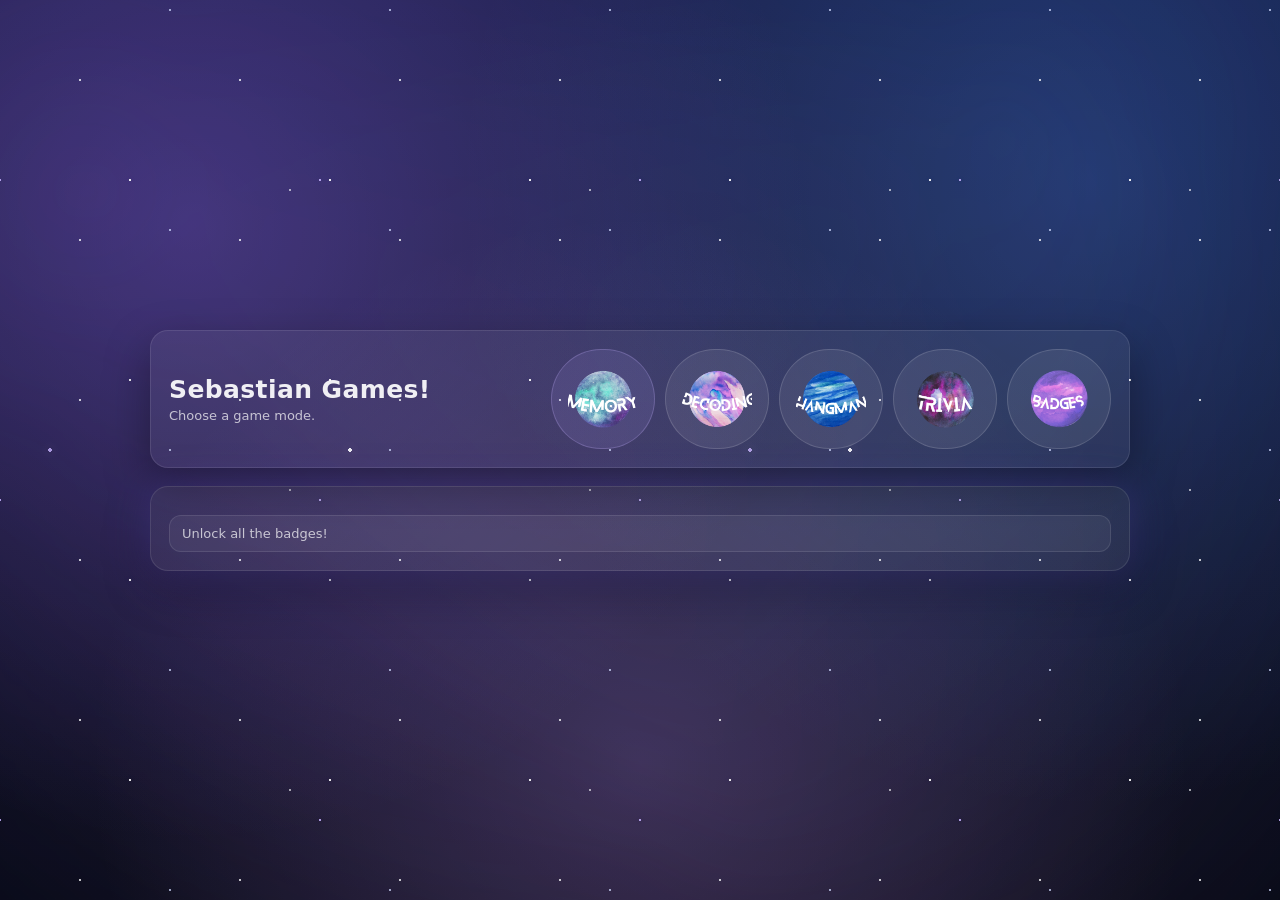
<file: index.html>
<!doctype html>
<html lang="en">
<head>
  <meta charset="UTF-8" />
  <meta name="viewport" content="width=device-width,initial-scale=1" />
  <title>Cosmic Word Games</title>
  <link rel="stylesheet" href="./style.css" />
</head>
<body>
  <!-- Keep your cosmic background -->
  <div class="cosmic-bg">
    <div class="nebula"></div>
    <div class="stars" id="starsLayer"></div>
    <div class="twinkle" id="twinkleLayer"></div>
    <div class="shooting-stars"></div>
    <div class="sparkles" id="sparklesLayer">
        <div class="big-stars"></div>
    </div>
  </div>

  <main class="app">
    <header>
      <div class="title">
        <h1>Sebastian Games!</h1>
        <p>Choose a game mode.</p>
      </div>
      <div class="controls">
        <button onclick="location.href='./memory.html'"><img src="./assets/images/memoryIcon.png" alt="Memory Match" title="Memory Match"></button>
        <button onclick="location.href='./decoding.html'"><img src="./assets/images/decodingIcon.png" alt="Syllable Decoding" title="Syllable Decoding"></button>
        <button onclick="location.href='./hangman.html'"><img src="./assets/images/hangmanIcon.png" alt="Hangman" title="Hangman"></button>
        <button onclick="location.href='./trivia.html'"><img src="./assets/images/triviaIcon.png" alt="Cosmic Trivia" title="Cosmic Trivia"></button>
</button>
        <button onclick="location.href='./badges.html'"><img src="./assets/images/badgesIcon.png" alt="Badges" title="Badges"></button>
      </div>
    </header>

    <section class="boardWrap">
      <div class="toast">
        <div class="msg">Unlock all the badges!</div>
      </div>
    </section>
  </main>
  <script>
  setTimeout(() => {
    unlockBadge("stargazer");
  }, 120000);
</script>
<script src="./badges.js"></script>
  <script src="./decoding.js"></script>
</body>
</html>
</file>
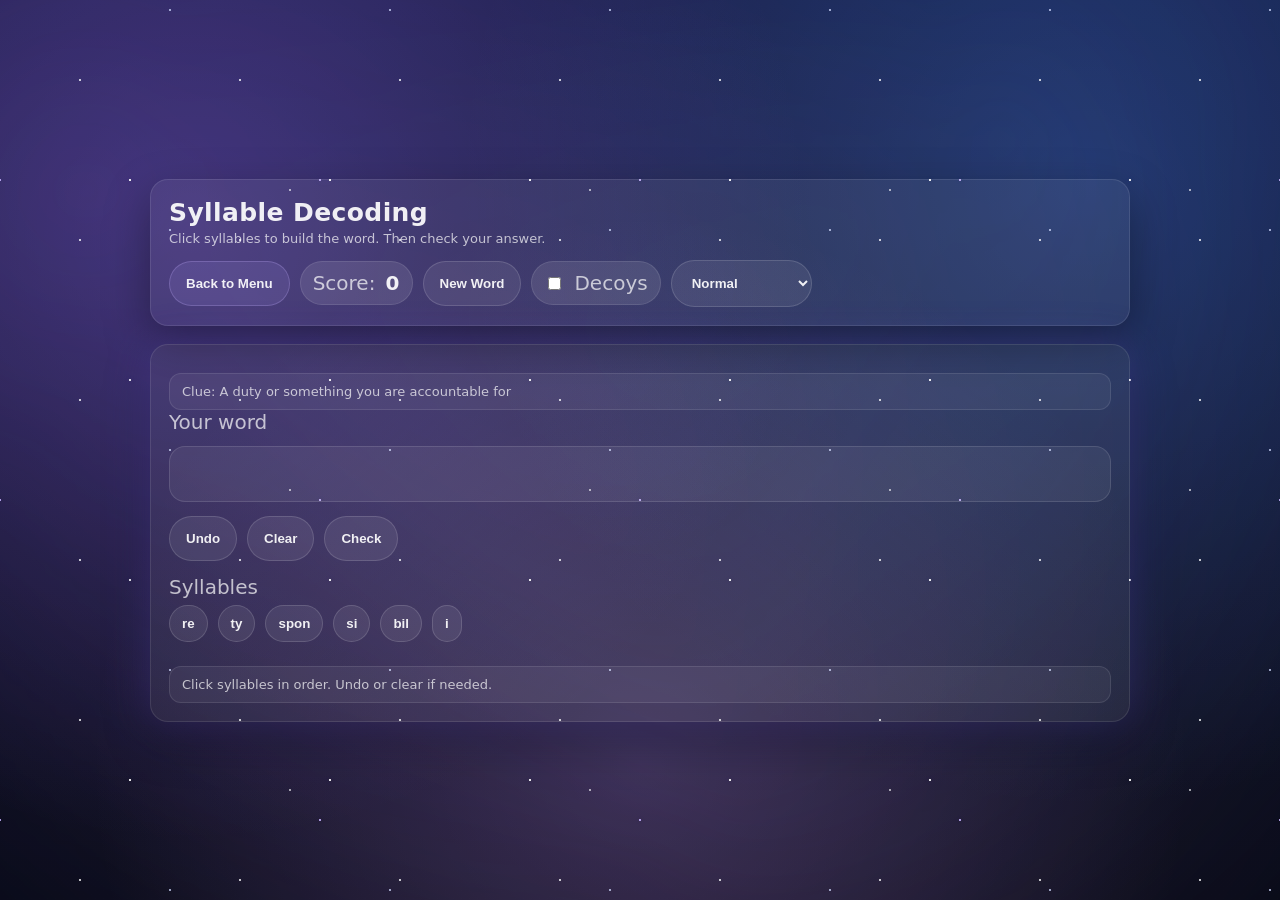
<file: decoding.html>
<!doctype html>
<html lang="en">
<head>
  <meta charset="UTF-8" />
  <meta name="viewport" content="width=device-width,initial-scale=1" />
  <title>Syllable Decoding</title>
  <link rel="stylesheet" href="./style.css" />
</head>
<body>
  <div class="cosmic-bg">
    <div class="nebula"></div>
    <div class="stars" id="starsLayer"></div>
    <div class="twinkle" id="twinkleLayer"></div>
    <div class="shooting-stars"></div>
    <div class="sparkles" id="sparklesLayer"></div>
  </div>

  <main class="app">
    <header>
      <div class="title">
        <h1>Syllable Decoding</h1>
        <p>Click syllables to build the word. Then check your answer.</p>
      </div>

      <div class="controls">
        <button onclick="location.href='./index.html'">Back to Menu</button>
        <div class="pill">Score: <strong id="score">0</strong></div>
        <button id="newPuzzle" type="button">New Word</button>
        <label class="pill">
  <input type="checkbox" id="decoysToggle" />
  Decoys
</label>
        <select id="mode">
  <option value="normal" selected>Normal</option>
  <option value="nightmare">Nightmare 👁️</option>
</select>
      </div>
    </header>

    <section class="boardWrap">
      <div class="toast">
        <div id="clue" class="msg">Clue will appear here.</div>
      </div>

      <div class="decodeWrap">
        <div class="answerRow">
          <div class="label">Your word</div>
          <div id="answer" class="answerBox"></div>
        </div>

        <div class="btnRow">
          <button id="undo" type="button">Undo</button>
          <button id="clear" type="button">Clear</button>
          <button id="check" type="button">Check</button>
        </div>

        <div class="tilesRow">
          <div class="label">Syllables</div>
          <div id="tiles" class="tiles"></div>
        </div>

        <div class="toast">
          <div id="msg" class="msg">Click syllables in order. You can undo or clear.</div>
        </div>
      </div>
    </section>
  </main>
<script src="./badges.js"></script>
  <script src="./decoding.js"></script>
</body>
</html>
</file>
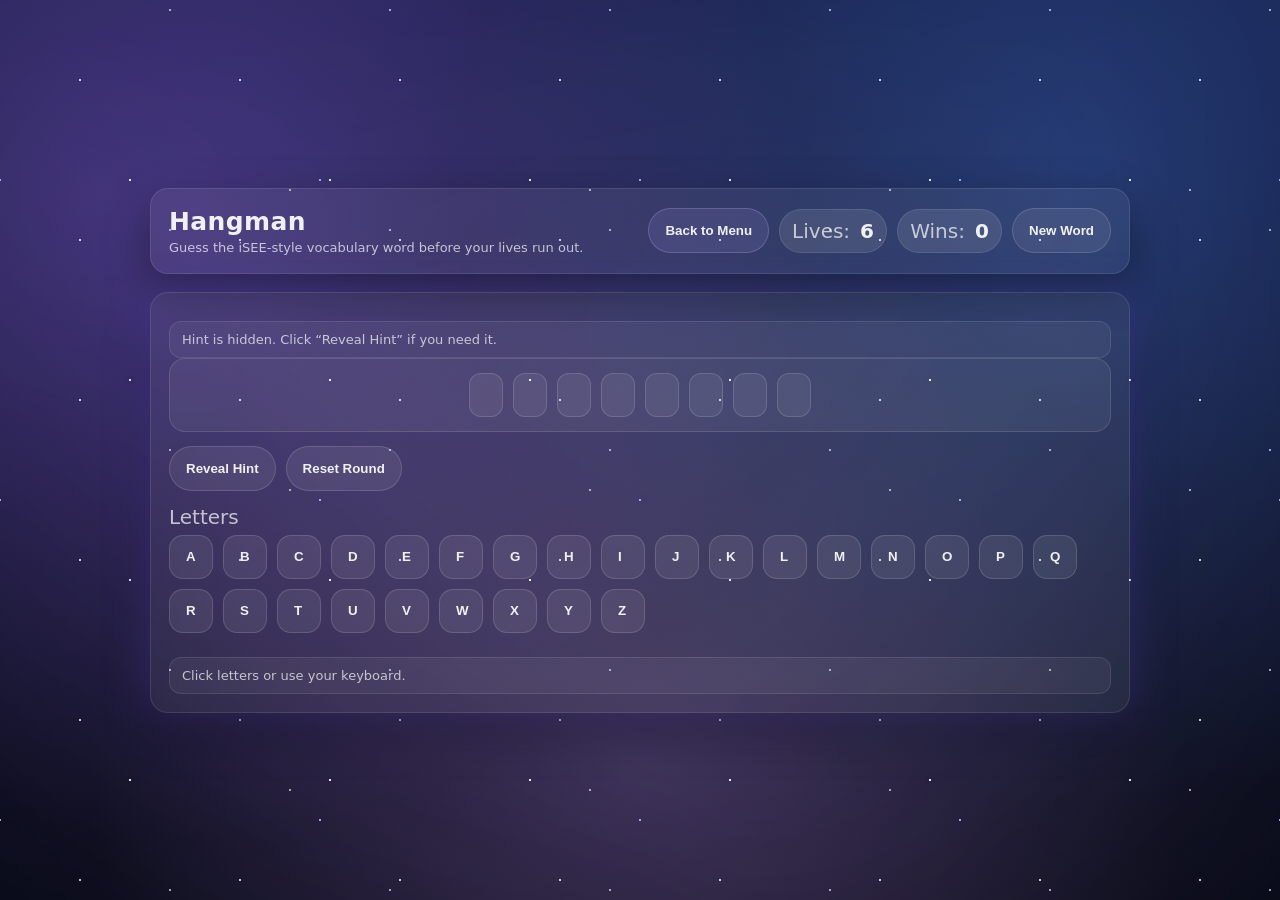
<file: hangman.html>
<!doctype html>
<html lang="en">
<head>
  <meta charset="UTF-8" />
  <meta name="viewport" content="width=device-width,initial-scale=1" />
  <title>Hangman</title>
  <link rel="stylesheet" href="./style.css" />
</head>
<body>
  <div class="cosmic-bg">
    <div class="nebula"></div>
    <div class="stars" id="starsLayer"></div>
    <div class="twinkle" id="twinkleLayer"></div>
    <div class="shooting-stars"></div>
    <div class="sparkles" id="sparklesLayer"></div>
  </div>

  <main class="app">
    <header>
      <div class="title">
        <h1>Hangman</h1>
        <p>Guess the iSEE-style vocabulary word before your lives run out.</p>
      </div>

      <div class="controls">
        <button onclick="location.href='./index.html'">Back to Menu</button>
        <div class="pill">Lives: <strong id="lives">6</strong></div>
        <div class="pill">Wins: <strong id="wins">0</strong></div>
        <button id="newWord" type="button">New Word</button>
      </div>
    </header>

    <section class="boardWrap">
      <div class="toast">
        <div id="hint" class="msg">Hint will appear here.</div>
      </div>

      <div class="hangWrap">
        <div id="word" class="hangWord" aria-label="Word"></div>

        <div class="btnRow">
          <button id="revealHint" type="button">Reveal Hint</button>
          <button id="resetRound" type="button">Reset Round</button>
        </div>

        <div class="tilesRow">
          <div class="label">Letters</div>
          <div id="letters" class="letters"></div>
        </div>

        <div class="toast">
          <div id="msg" class="msg">Click letters or use your keyboard.</div>
        </div>
      </div>
    </section>
  </main>
<script src="./badges.js"></script>
  <script src="./hangman.js"></script>
</body>
</html>
</file>
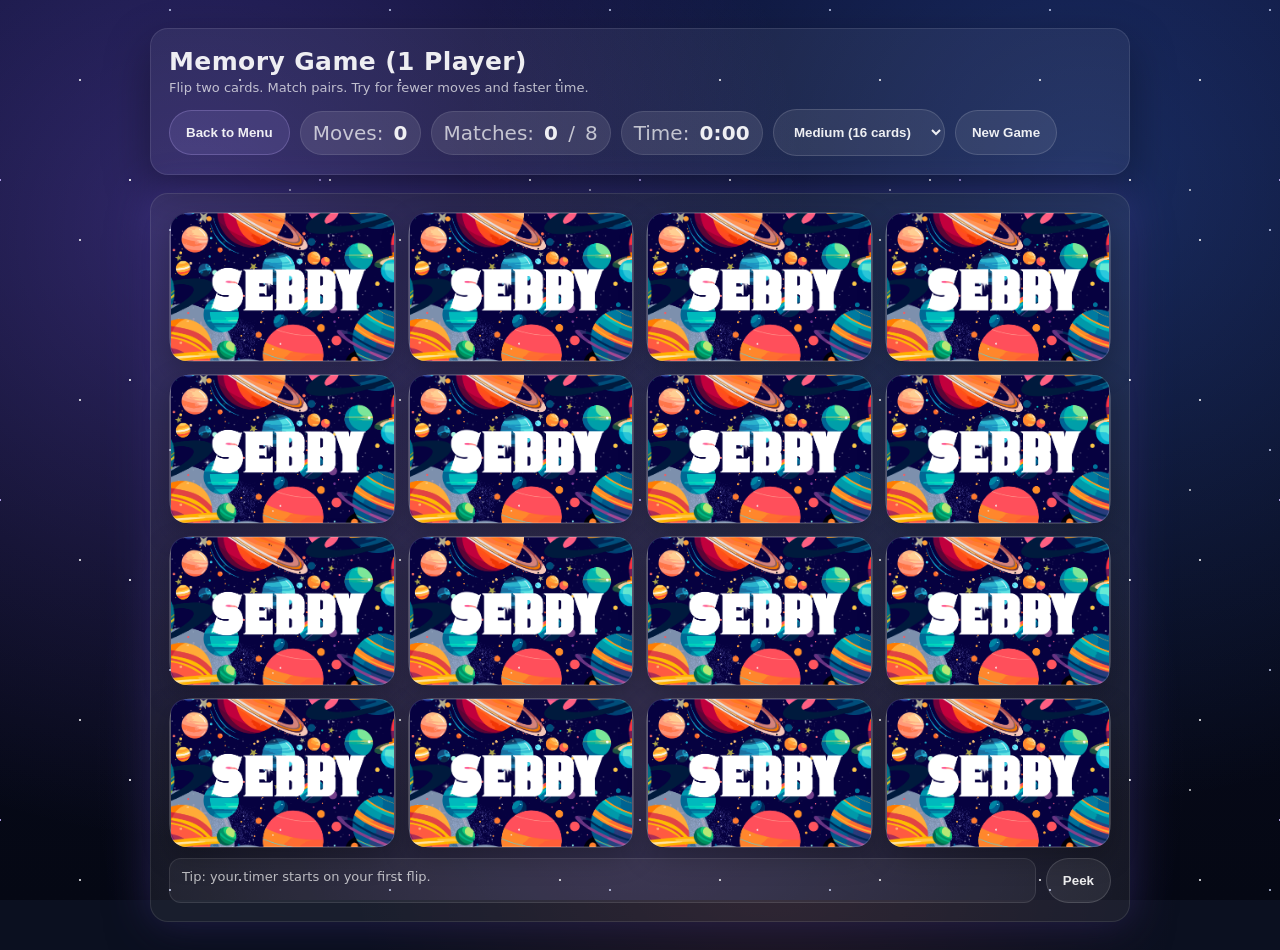
<file: memory.html>
<!doctype html>
<html lang="en">
<head>
  <meta charset="UTF-8" />
  <meta name="viewport" content="width=device-width,initial-scale=1" />
  <title>Memory Game (1 Player)</title>
  <link rel="stylesheet" href="./style.css" />
</head>
<body>
    <div class="cosmic-bg">
  <div class="stars"></div>
  <div class="twinkle"></div>
  <div class="shooting-stars"></div>
</div>
  <main class="app">
    <header>
      <div class="title">
        <h1>Memory Game (1 Player)</h1>
        <p>Flip two cards. Match pairs. Try for fewer moves and faster time.</p>
      </div>

      <div class="controls">
        <button onclick="location.href='./index.html'">
  Back to Menu
</button>
        <div class="pill">Moves: <strong id="moves">0</strong></div>
        <div class="pill">Matches: <strong id="matches">0</strong>/<span id="totalPairs">0</span></div>
        <div class="pill">Time: <strong id="time">0:00</strong></div>

        <select id="difficulty">
          <option value="4x3">Easy (12 cards)</option>
          <option value="4x4" selected>Medium (16 cards)</option>
          <option value="6x4">Hard (24 cards)</option>
        </select>

        <button id="newGame" type="button">New Game</button>
      </div>
    </header>

    <section class="boardWrap">
      <div id="board" class="board" aria-label="Memory board"></div>
      <div class="toast">
        <div id="msg" class="msg">Tip: your timer starts on your first flip.</div>
        <button id="peek" type="button" title="Briefly reveal all cards once">Peek</button>
      </div>
    </section>
  </main>
<script src="./badges.js"></script>
  <script src="./game.js"></script>
</body>
</html>
</file>
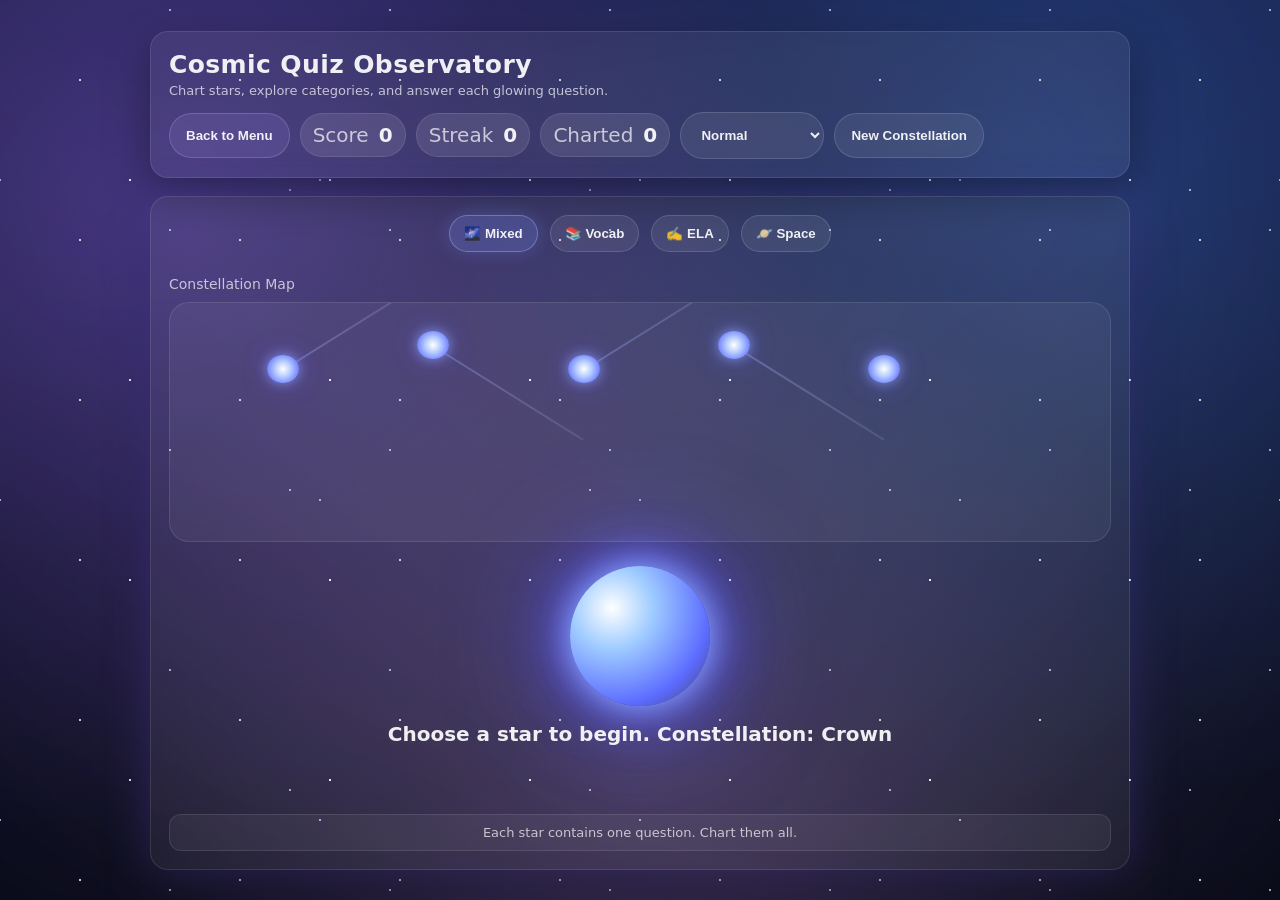
<file: trivia.html>
<!doctype html>
<html lang="en">
<head>
  <meta charset="UTF-8">
  <meta name="viewport" content="width=device-width,initial-scale=1">
  <title>Cosmic Quiz Observatory</title>
  <link rel="stylesheet" href="./style.css">
</head>
<body>

  <div class="cosmic-bg">
    <div class="nebula"></div>
    <div class="stars" id="starsLayer"></div>
    <div class="twinkle" id="twinkleLayer"></div>
    <div class="shooting-stars"></div>
    <div class="sparkles" id="sparklesLayer"></div>
  </div>

  <main class="app">
    <header>
      <div class="title">
        <h1>Cosmic Quiz Observatory</h1>
        <p>Chart stars, explore categories, and answer each glowing question.</p>
      </div>

      <div class="controls">
        <button onclick="location.href='./index.html'">Back to Menu</button>
        <div class="pill">Score <strong id="score">0</strong></div>
        <div class="pill">Streak <strong id="streak">0</strong></div>
        <div class="pill">Charted <strong id="charted">0</strong></div>

        <select id="mode">
          <option value="normal">Normal</option>
          <option value="sebby">Sebby's Trivia</option>
          <option value="nightmare">Nightmare</option>
        </select>

        <button id="resetConstellation" type="button">New Constellation</button>
      </div>
    </header>

    <section class="boardWrap triviaWrap">

      <div class="planetRow" id="planetRow">
        <button class="planetBtn active" data-category="mixed">🌌 Mixed</button>
        <button class="planetBtn" data-category="vocab">📚 Vocab</button>
        <button class="planetBtn" data-category="ela">✍️ ELA</button>
        <button class="planetBtn" data-category="space">🪐 Space</button>
      </div>

      <div class="constellationPanel">
        <div class="constellationTitle">Constellation Map</div>
        <div class="constellationMap" id="constellationMap"></div>
      </div>

      <div class="starContainer">
        <div class="quizStar" id="quizStar"></div>
        <div class="question" id="question">Choose a star to begin.</div>
      </div>

      <div class="answers" id="answers"></div>

      <div class="toast">
        <div class="msg" id="msg">Each star contains one question. Chart them all.</div>
      </div>

    </section>
  </main>

  <script src="./badges.js"></script>
  <script src="./trivia.js"></script>
</body>
</html>
</file>
<file: style.css>
:root{
  --bg:#0b1020; --panel:rgba(255,255,255,.06); --panel2:rgba(255,255,255,.10);
  --text:rgba(255,255,255,.92); --muted:rgba(255,255,255,.70);
  --cardEdge:rgba(255,255,255,.16); --shadow:0 18px 45px rgba(0,0,0,.35);
  --radius:18px;
}
*{box-sizing:border-box}
body{
  margin:0;
  font-family:ui-sans-serif,system-ui,-apple-system,Segoe UI,Roboto,Arial;
  font-size: 20px;   /* 👈 Add this */
  background:
    radial-gradient(900px 600px at 20% 10%, rgba(122,162,255,.18), transparent 65%),
    radial-gradient(800px 500px at 80% 20%, rgba(105,240,174,.12), transparent 60%),
    radial-gradient(700px 600px at 60% 90%, rgba(255,107,107,.10), transparent 60%),
    var(--bg);
  color:var(--text);
  min-height:100vh;
  display:flex; align-items:center; justify-content:center;
  padding:28px;
}
.app{ width:min(980px,100%); display:grid; gap:18px; }
header{
  background:var(--panel);
  border:1px solid rgba(255,255,255,.10);
  border-radius:var(--radius);
  padding:18px;
  box-shadow:var(--shadow);
  display:flex; flex-wrap:wrap;
  gap:14px; align-items:center; justify-content:space-between;
}
.title{ display:flex; flex-direction:column; gap:4px; }
.title h1{ margin:0; font-size:25px; letter-spacing:.4px; font-weight:740; }
.title p{ margin:0; color:var(--muted); font-size:13px; }
.controls{ display:flex; flex-wrap:wrap; gap:10px; align-items:center; justify-content:flex-end; }
.controls button:first-child{
  background: rgba(180,160,255,0.12);
  border-color: rgba(200,180,255,0.25);
}
.pill{
  background:var(--panel2);
  border:1px solid rgba(255,255,255,.10);
  border-radius:999px;
  padding:9px 12px;
  display:flex; gap:10px; align-items:center;
  font-size:20px; color:var(--muted);
  white-space:nowrap;
}
.pill strong{ color:var(--text); font-weight:720; letter-spacing:.2px; }

button, select{
  border-radius:999px;
  border:1px solid rgba(255,255,255,.14);
  background:rgba(255,255,255,.08);
  color:var(--text);
  padding:14px 16px;
  font-weight:650;
  cursor:pointer;
  transition:transform .06s ease, background .2s ease, border-color .2s ease;
  display:flex;
  align-items:center;
  gap:8px;
}
button img{
  width: 70px;
  height:70px;
  object-fit:contain;
}
button:hover, select:hover{
  background:rgba(255,255,255,.11);
  border-color:rgba(255,255,255,.22);
}
button:active{ transform:translateY(1px); }

.boardWrap{
  background:var(--panel);
  border:1px solid rgba(255,255,255,.10);
  border-radius:var(--radius);
  padding:18px;
  box-shadow:var(--shadow);
  box-shadow: 
  0 0 40px rgba(120, 100, 255, 0.25),
  0 18px 45px rgba(0,0,0,.35);
}
.board{
  display: grid;
  gap: 12px;
  grid-template-columns: repeat(4, 1fr);
  align-items: stretch;
}
@media (max-width:720px){ .board{ grid-template-columns:repeat(3,1fr); } }
@media (max-width:480px){ .board{ grid-template-columns:repeat(2,1fr); } }

.card{
  position: relative;
  border-radius: 24px;
  perspective: 900px;
  user-select: none;

  /* Bigger + better for text */
  min-height: 150px;
}
.cardInner{ position:absolute; inset:0; border-radius:16px; transform-style:preserve-3d; transition:transform 240ms ease; }
.card.flipped .cardInner, .card.matched .cardInner{ transform:rotateY(180deg); }
.card.def .front.cardText{
  font-size: clamp(11px, 1.4vw, 14px);
  font-weight: 650;
}
.face{
  position:absolute; inset:0;
  display:flex; align-items:center; justify-content:center;
  border-radius:16px;
  border:1px solid var(--cardEdge);
  backface-visibility:hidden;
  box-shadow:0 10px 28px rgba(0,0,0,.25);
  overflow: hidden;
}
.front{
  background:linear-gradient(180deg, rgba(255,255,255,.08), rgba(255,255,255,.05));
  transform:rotateY(180deg);
  font-size:clamp(26px,4.2vw,38px);
}
.back{
  background-image: url("./assets/images/cardBack.png");
  background-size: cover;
  background-position: center;
  background-repeat: no-repeat;

  /* keeps your nice border/shadow from .face */
}
.card.matched .front{
  outline:2px solid rgba(105,240,174,.45);
  box-shadow:0 0 0 4px rgba(105,240,174,.10), 0 14px 30px rgba(0,0,0,.30);
}

.toast{ margin-top:10px; font-size:13px; color:var(--muted); display:flex; gap:10px; }
.toast .msg{
  padding:10px 12px;
  border-radius:12px;
  border:1px solid rgba(255,255,255,.10);
  background:rgba(255,255,255,.05);
  flex:1;
}

/* ---------- DREAMY PURPLE-BLUE COSMIC BACKGROUND (UPGRADED) ---------- */

.cosmic-bg{
  position: fixed;
  inset: 0;
  z-index: -1;
  overflow: hidden;
  background:
    radial-gradient(circle at 15% 25%, rgba(138, 100, 255, 0.30), transparent 48%),
    radial-gradient(circle at 85% 20%, rgba(70, 130, 255, 0.26), transparent 48%),
    radial-gradient(circle at 50% 85%, rgba(180, 140, 255, 0.22), transparent 55%),
    linear-gradient(to bottom, #0b0f2f, #070a1c 60%, #050814);
}

/* Nebula overlay with slow color shift */
.nebula{
  position:absolute;
  inset:-20%;
  background:
    radial-gradient(circle at 20% 30%, rgba(186, 140, 255, 0.22), transparent 50%),
    radial-gradient(circle at 70% 25%, rgba(120, 170, 255, 0.18), transparent 52%),
    radial-gradient(circle at 55% 75%, rgba(255, 170, 240, 0.12), transparent 55%);
  filter: blur(18px);
  opacity: 0.75;
  animation: nebulaShift 16s ease-in-out infinite alternate;
  transform: translateZ(0);
  pointer-events:none;
}

@keyframes nebulaShift{
  0%   { transform: scale(1.02) translate3d(-1%, -1%, 0); filter: blur(18px) hue-rotate(0deg); }
  50%  { transform: scale(1.06) translate3d(1%, 0%, 0);  filter: blur(20px) hue-rotate(10deg); }
  100% { transform: scale(1.03) translate3d(0%, 1%, 0);  filter: blur(18px) hue-rotate(-10deg); }
}

/* Layers */
.stars, .twinkle, .shooting-stars, .sparkles{
  position:absolute;
  inset:0;
  pointer-events:none;
  transform: translateZ(0);
}

.big-stars{
  position:absolute;
  inset:0;
  pointer-events:none;
  background-image:
    radial-gradient(rgba(255,255,255,1) 2px, transparent 2px),
    radial-gradient(rgba(200,180,255,0.9) 2px, transparent 2px);

  background-size: 500px 500px, 700px 700px;
  background-position: 100px 200px, 400px 100px;

  opacity: 0.9;
  filter: drop-shadow(0 0 8px rgba(255,255,255,0.6));
} 
/* Stars drift slowly (moving starfield) */
.stars{
  background-image:
    radial-gradient(rgba(255,255,255,1) 1.2px, transparent 1.2px),
    radial-gradient(rgba(210,220,255,0.95) 1.2px, transparent 1.2px),
    radial-gradient(rgba(255,255,255,0.8) 1px, transparent 1px);

  background-size: 160px 160px, 220px 220px, 300px 300px;
  background-position: 0 0, 60px 120px, 140px 40px;

  opacity: 0.75;                 /* was ~0.30 */
  filter: drop-shadow(0 0 4px rgba(255,255,255,0.35));
  animation: starDrift 70s linear infinite;
}

@keyframes starDrift{
  0%   { transform: translate3d(0,0,0); }
  100% { transform: translate3d(-120px, 90px, 0); }
}

/* Twinkle: add a second pulse + subtle shimmer */
.twinkle{
  background-image:
    radial-gradient(rgba(255,255,255,1) 1.2px, transparent 1.2px),
    radial-gradient(rgba(200,180,255,0.95) 1.2px, transparent 1.2px);

  background-size: 200px 200px, 320px 320px;
  background-position: 30px 80px, 160px 20px;

  opacity: 0.9;
  filter: drop-shadow(0 0 6px rgba(200,180,255,0.45));

  animation: dreamyTwinkle 3s ease-in-out infinite alternate,
             twinkleShift 14s ease-in-out infinite alternate;
}

@keyframes twinkleShift{
  0%   { transform: translate3d(0,0,0); }
  100% { transform: translate3d(30px, -18px, 0); }
}
@keyframes dreamyTwinkle{
  0%   { opacity: 0.25; }
  50%  { opacity: 0.55; }
  100% { opacity: 0.35; }
}

/* JS-spawned shooting stars */
.shooting-star{
  position:absolute;
  width: 2px;
  height: var(--len, 110px);
  left: var(--x, 50%);
  top: var(--y, -10%);
  transform: rotate(45deg);
  opacity: 0;

  background: linear-gradient(
    rgba(255,255,255,0.95),
    rgba(190,170,255,0.70),
    rgba(120,170,255,0.25),
    transparent
  );

  filter: blur(0.6px);
  box-shadow:
  0 0 14px rgba(255,255,255,0.7),
  0 0 30px rgba(180,160,255,0.5),
  0 0 50px rgba(120,170,255,0.3);

  animation: shootOnce var(--dur, 1.2s) linear forwards;
}

@keyframes shootOnce{
  0%   { opacity:0; transform: translate3d(0,0,0) rotate(45deg); }
  10%  { opacity:1; }
  100% { opacity:0; transform: translate3d(var(--dx, -520px), var(--dy, 520px), 0) rotate(45deg); }
}

@keyframes dreamyShoot{
  0%   { opacity:0; transform: translate3d(0,0,0) rotate(45deg); }
  7%   { opacity:1; }
  38%  { opacity:0; transform: translate3d(-520px, 520px, 0) rotate(45deg); }
  100% { opacity:0; }
}

/* Floating sparkles created by JS */
.sparkle{
  position:absolute;
  width: 6px;
  height: 6px;
  border-radius: 999px;
  background: radial-gradient(circle, rgba(255,255,255,0.95), rgba(180,160,255,0.55), transparent 70%);
  opacity: 0.0;
  filter: blur(0.2px);
  animation: floatUp var(--dur) linear infinite;
  transform: translateZ(0);
}

@keyframes floatUp{
  0%   { transform: translate3d(var(--x), 110vh, 0) scale(var(--s)); opacity: 0; }
  10%  { opacity: var(--o); }
  80%  { opacity: calc(var(--o) * 0.65); }
  100% { transform: translate3d(var(--x), -20vh, 0) scale(var(--s)); opacity: 0; }
}



/* ---------- DECODING GAME UI ---------- */
.decodeWrap{ display:grid; gap:14px; }

.label{
  font-size: 20px;
  color: var(--muted);
  margin-bottom: 6px;
}

.answerBox{
  min-height: 56px;
  border-radius: 16px;
  border: 1px solid rgba(255,255,255,.12);
  background: rgba(255,255,255,.06);
  padding: 12px;
  display:flex;
  flex-wrap:wrap;
  gap:8px;
  align-items:center;
}

.syllChip{
  border-radius: 999px;
  padding: 10px 12px;
  border: 1px solid rgba(255,255,255,.14);
  background: rgba(255,255,255,.08);
  color: var(--text);
  font-weight: 750;
  cursor:pointer;
  transition: transform .06s ease, background .2s ease, border-color .2s ease;
  user-select:none;
}
.syllChip:hover{ background: rgba(255,255,255,.11); border-color: rgba(255,255,255,.22); }
.syllChip:active{ transform: translateY(1px); }
.syllChip.used{ opacity: .35; cursor:not-allowed; }

.tiles{ display:flex; flex-wrap:wrap; gap:10px; }

.btnRow{ display:flex; gap:10px; flex-wrap:wrap; }
.answerRow{ display:grid; gap:6px; }

/* ---------- HANGMAN UI ---------- */
.hangWrap{ display:grid; gap:14px; }

.hangWord{
  min-height: 70px;
  border-radius: 16px;
  border: 1px solid rgba(255,255,255,.12);
  background: rgba(255,255,255,.06);
  padding: 14px;
  display:flex;
  flex-wrap:wrap;
  gap:10px;
  align-items:center;
  justify-content:center;
}

.letterSlot{
  width: 34px;
  height: 44px;
  border-radius: 12px;
  border: 1px solid rgba(255,255,255,.14);
  background: rgba(255,255,255,.07);
  display:flex;
  align-items:center;
  justify-content:center;
  font-weight: 800;
  font-size: 18px;
  letter-spacing: 1px;
}

.letters{
  display:flex;
  flex-wrap:wrap;
  gap:10px;
}

.letterBtn{
  width: 44px;
  height: 44px;
  border-radius: 14px;
  border: 1px solid rgba(255,255,255,.14);
  background: rgba(255,255,255,.08);
  color: var(--text);
  font-weight: 800;
  cursor:pointer;
  transition: transform .06s ease, background .2s ease, border-color .2s ease, opacity .2s ease;
  user-select:none;
}
.letterBtn:hover{
  background: rgba(255,255,255,.11);
  border-color: rgba(255,255,255,.22);
}
.letterBtn:active{ transform: translateY(1px); }
.letterBtn.used{ opacity: .35; cursor:not-allowed; }


.badge-popup{
  position: fixed;
  right: 20px;
  bottom: 20px;
  z-index: 9999;
  display: flex;
  align-items: center;
  gap: 12px;
  padding: 14px 16px;
  border-radius: 18px;
  background: rgba(20, 24, 50, 0.92);
  border: 1px solid rgba(255,255,255,0.14);
  box-shadow:
    0 0 30px rgba(120,100,255,0.25),
    0 10px 30px rgba(0,0,0,0.35);
  color: white;
  opacity: 0;
  transform: translateY(20px);
  transition: opacity 0.3s ease, transform 0.3s ease;
}

.badge-popup.show{
  opacity: 1;
  transform: translateY(0);
}

.badge-popup img{
  width: 56px;
  height: 56px;
  object-fit: contain;
  border-radius: 12px;
}

.badge-grid{
  display:grid;
  grid-template-columns: repeat(auto-fit, minmax(180px, 1fr));
  gap:16px;
}

.badge-card{
  background: rgba(255,255,255,0.06);
  border: 1px solid rgba(255,255,255,0.10);
  border-radius: 18px;
  padding: 16px;
  text-align: center;
}

.badge-card img{
  width: 96px;
  height: 96px;
  object-fit: contain;
  margin-bottom: 10px;
}

.badge-card.locked{
  opacity: 0.45;
  filter: grayscale(1);
}

.badge-card h3{
  margin: 8px 0 6px;
  font-size: 18px;
}

.badge-card p{
  font-size: 14px;
  color: rgba(255,255,255,0.75);
}

.badge-rarity{
  display:inline-block;
  margin-top:8px;
  font-size:12px;
  padding:6px 10px;
  border-radius:999px;
  background: rgba(255,255,255,0.08);
}

/* ---------- TRIVIA GAME ---------- */

.triviaWrap{
  display:grid;
  gap:24px;
  text-align:center;
}

.planetRow{
  display:flex;
  flex-wrap:wrap;
  gap:12px;
  justify-content:center;
}

.planetBtn{
  border-radius:999px;
  border:1px solid rgba(255,255,255,.14);
  background:rgba(255,255,255,.08);
  color:var(--text);
  padding:10px 14px;
  font-weight:700;
  cursor:pointer;
  transition:transform .12s ease, background .2s ease, border-color .2s ease;
}

.planetBtn:hover{
  background:rgba(255,255,255,.14);
  transform:translateY(-2px);
}

.planetBtn.active{
  background:rgba(130,150,255,.22);
  border-color:rgba(180,200,255,.35);
  box-shadow:0 0 18px rgba(130,150,255,.24);
}

.constellationPanel{
  display:grid;
  gap:10px;
}

.constellationTitle{
  font-size:14px;
  color:var(--muted);
  text-align:left;
}

.constellationMap{
  position:relative;
  min-height:240px;
  border-radius:20px;
  border:1px solid rgba(255,255,255,.10);
  background:rgba(255,255,255,.05);
  overflow:hidden;
}

.mapStar{
  position:absolute;
  width:24px;
  height:24px;
  border:none;
  border-radius:50%;
  cursor:pointer;
  background:radial-gradient(circle, #fff 0%, #b9cfff 35%, #7b8cff 70%, transparent 100%);
  box-shadow: 0 0 12px rgba(140,170,255,0.7), 0 0 26px rgba(120,100,255,0.45);
  transition: transform .2s ease, box-shadow .2s ease, opacity .2s ease;
  transform: translate(-50%, -50%);
  z-index: 1;
}

.mapStar:hover{
  transform:scale(1.15);
}

.mapStar.active{
  box-shadow: 0 0 18px rgba(255,255,255,0.95), 0 0 34px rgba(130,170,255,0.8);
}

.mapStar.charted{
  background:radial-gradient(circle, #fff 0%, #b8fff0 35%, #55dcb3 70%, transparent 100%);
  box-shadow: 0 0 14px rgba(110,255,220,0.8), 0 0 30px rgba(90,220,180,0.55);
}

.starLink{
  position:absolute;
  height:2px;
  transform-origin:left center;
  background:linear-gradient(90deg, rgba(160,180,255,0.35), rgba(200,220,255,0.12));
  pointer-events:none;
  z-index: 0;
}

.starContainer{
  display:grid;
  gap:16px;
  justify-items:center;
}

.quizStar{
  width:140px;
  height:140px;
  border-radius:50%;
  background:
    radial-gradient(circle at 30% 30%, #ffffff, #9ecbff 30%, #5c6cff 70%, transparent);
  box-shadow:
    0 0 30px #8aa8ff,
    0 0 60px #6a6aff,
    0 0 120px #4d4dff;
  animation: starPulse 4s infinite alternate;
  transition: all .3s ease;
}

@keyframes starPulse{
  0%{ transform:scale(1); }
  100%{ transform:scale(1.08); }
}

.question{
  font-size:20px;
  font-weight:700;
  max-width:700px;
}

.answers{
  display:grid;
  grid-template-columns:repeat(auto-fit,minmax(220px,1fr));
  gap:12px;
  margin-top:10px;
}

.answerBtn{
  padding:12px 16px;
  font-size:15px;
  font-weight:600;
  border-radius:12px;
  border:1px solid rgba(255,255,255,.2);
  background:rgba(255,255,255,.08);
  color:white;
  cursor:pointer;
  transition:.15s;
}

.answerBtn:hover{
  background:rgba(255,255,255,.16);
  transform:translateY(-2px);
}
</file>
